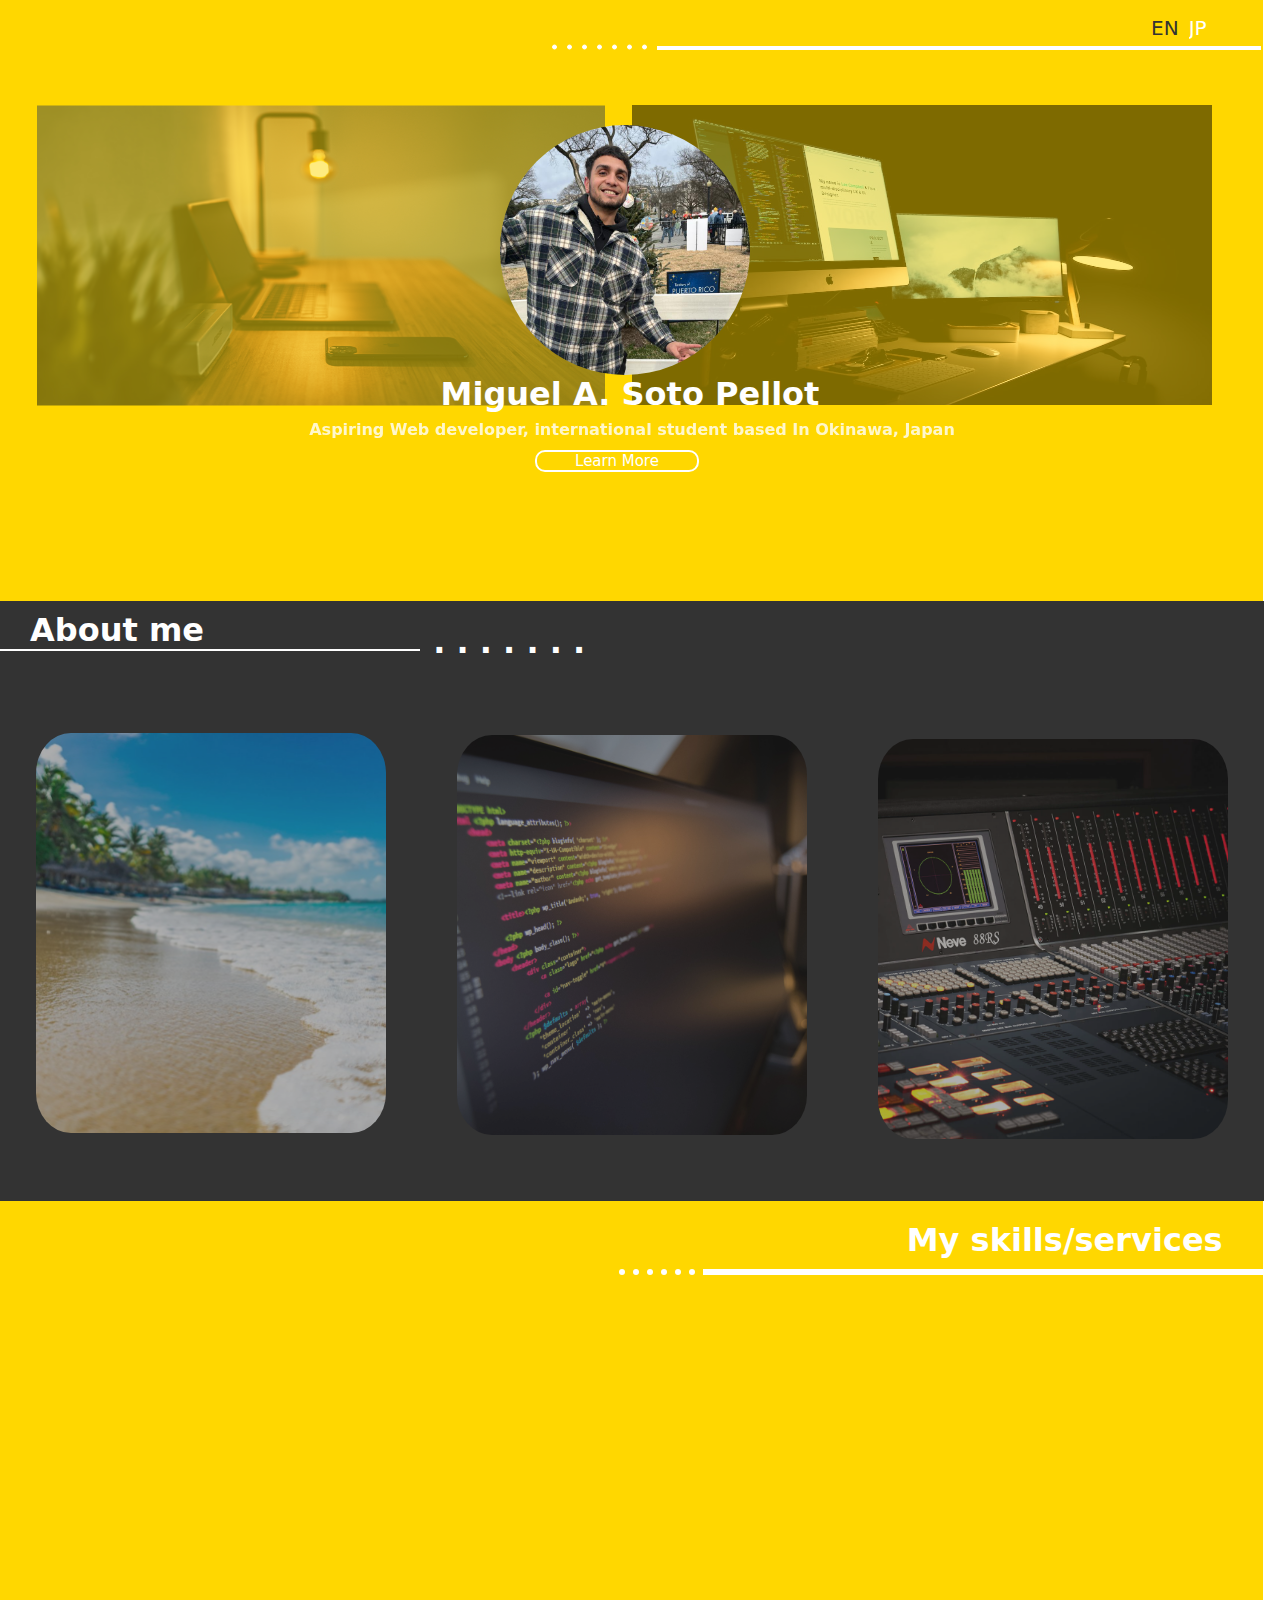
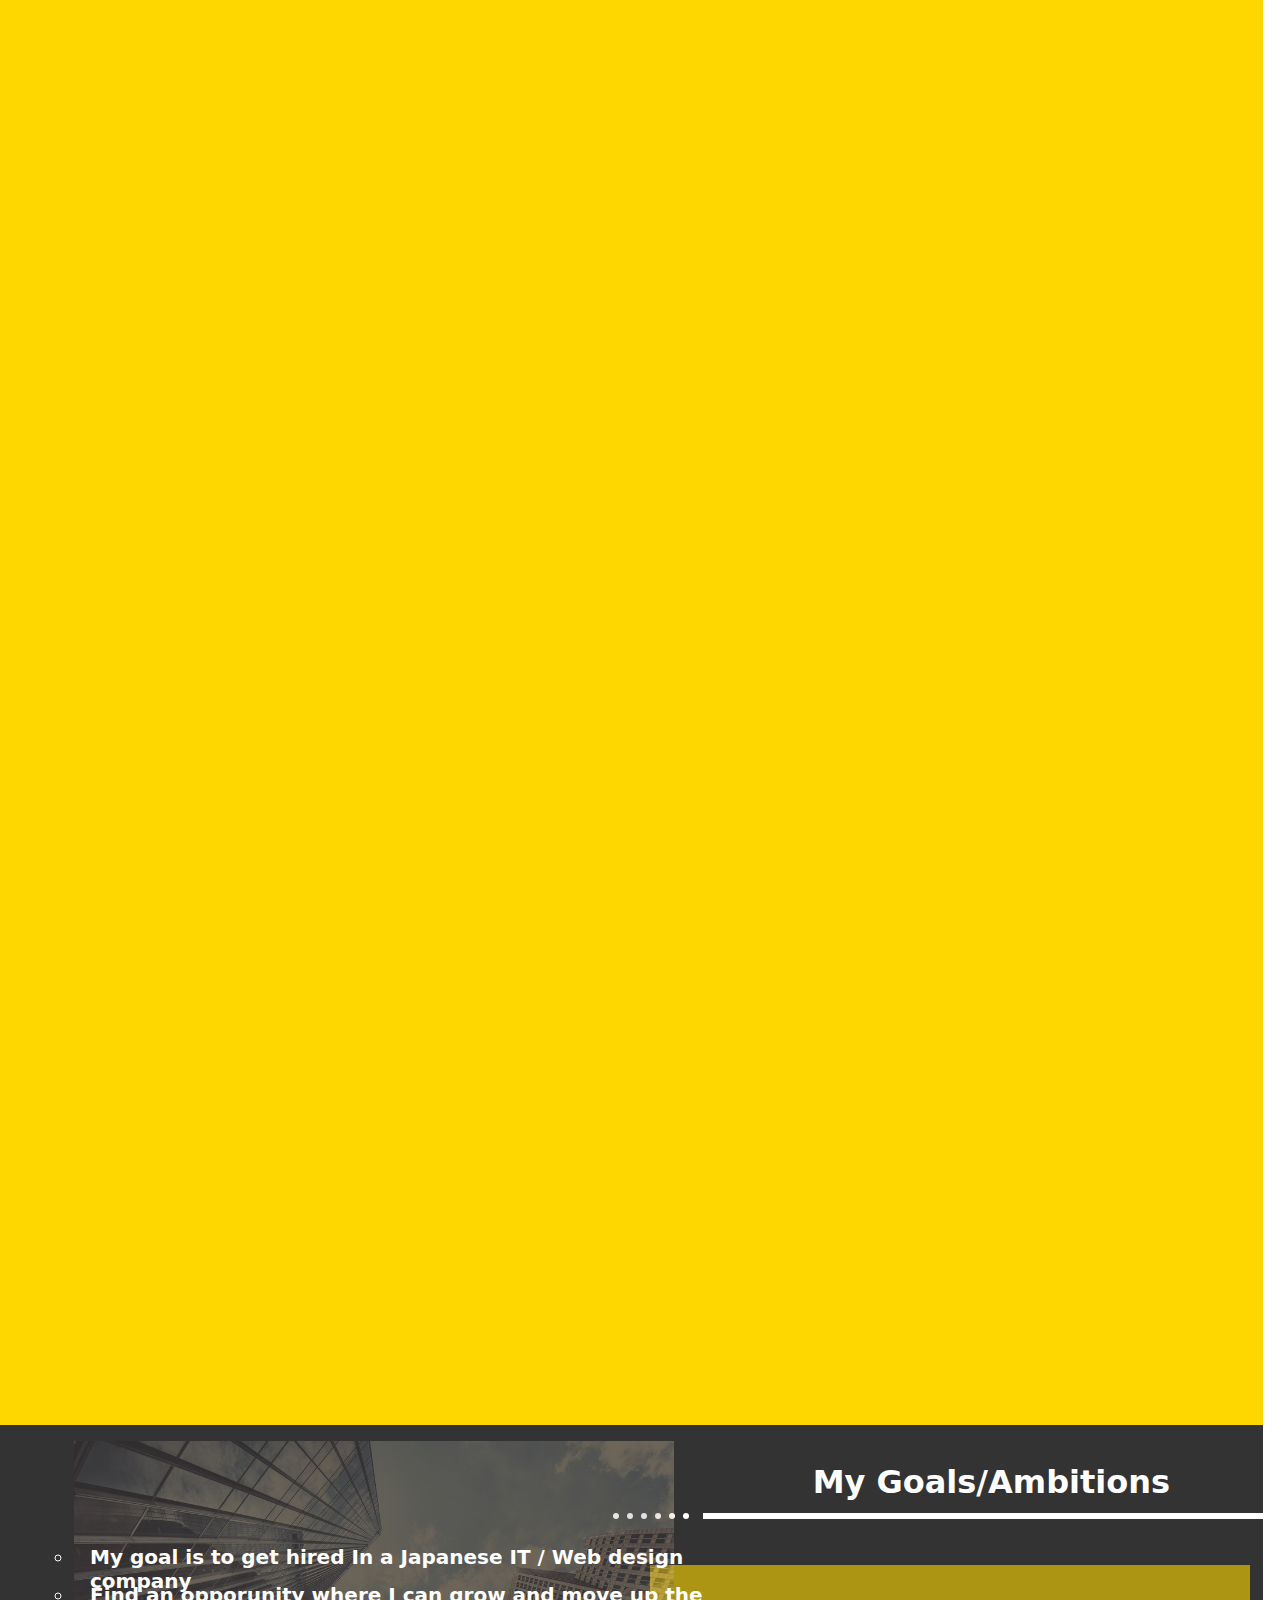
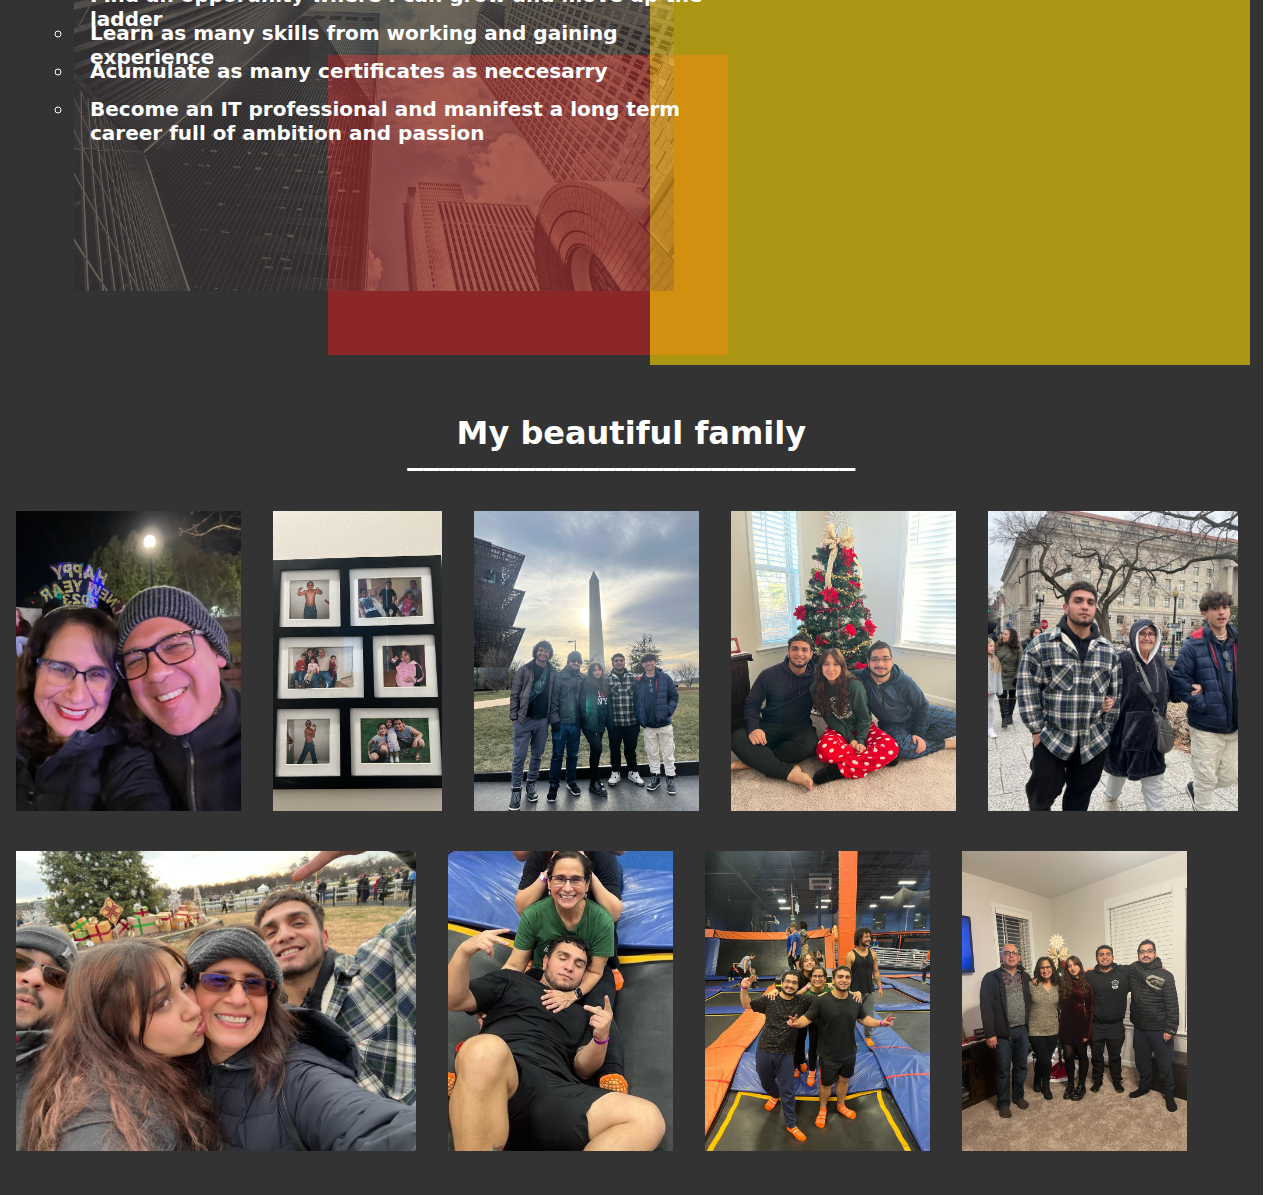
<file: index.html>
<div class="wrapper">
    <!DOCTYPE html>
    <html lang="en">

    <head>
        <meta charset="UTF-8">
        <meta http-equiv="X-UA-Compatible" content="IE=edge">
        <meta name="viewport" content="width=device-width, initial-scale=1.0">
        <link rel="stylesheet" href="Style/main-english-style.css">
        <title>Document</title>
    </head>

    <body>
        <div class="container">
            <div class="language-container">
                <div class="dots"></div>
                <div class="dots"></div>
                <div class="dots"></div>
                <div class="dots"></div>
                <div class="dots"></div>
                <div class="dots"></div>
                <div class="dots"></div>
                <div class="line"></div>
                <a href="English/index.html"><input type="button" value="EN" class="language-button"
                        id="language-select"></a>
                <a href="Japanese/index-japanese.html"><input type="button" value="JP" class="language-button"></a>
            </div>
            <div class="portrait">

            </div>
            <div class="name-description-container" style="z-index: 1;">
                <h1 class="myName">Miguel A. Soto Pellot</h1>
                <h4 class="name-description">Aspiring Web developer, international student based In Okinawa, Japan</h4>
                <a href="#middle-container" class="top-button">Learn More</a>
            </div>
            <div class="div-container">
                <img src="Pictures/remy_loz-3S0INpfREQc-unsplash.jpg" alt="" class="first-picture">
            </div>
            <div class="office-picture">
                <img src="Pictures/photo-1467232004584-a241de8bcf5d.jpg" alt="">
            </div>
        </div>
        <div class="third-container" id="middle-container">
            <div class="left">
                <h1>About me</h1>
                <div class="bottom-line"></div>
                <div class="left-container">
                    <img src="Pictures/deb45d333d0414ba3de42155789fdb4a_XL.jpg" alt="" style="z-index: -2;">
                    <div class="content-overlay">
                        <h4>Ethusiatic web developer, music producer and international student originally from Isabela,
                            Puerto Rico.
                            25 years old and currently studying web programming at the Okinawa international language
                            business college
                            here in Okinawa, Japan.
                        </h4>
                    </div>
                </div>
            </div>
            <div class="middle">
                <h1>. . . . . . .</h1>
                <div class="middle-container">
                    <img src="Pictures/510162-computer-programming.jpg" alt="">
                    <div class="content-overlay">
                        <h4>I can speak three languages such as English, Spanish and Japanese. Currently thinking about
                            studying Korean and
                            Portugenes in the future. I've been studying overseas for 4 years, throughout that time
                            i'ved studied Japanese, Business tourism and now recently Web Programming.
                            I saw a great interest in the IT world and I hope to be able to get hired into an IT company
                            or a web design company where I can implement and
                            learn new skills to help be become a greater asset for the company.
                        </h4>
                    </div>
                </div>
            </div>
            <div class="right">
                <div class="right-container">
                    <img src="Pictures/top_img05.jpg" alt="">
                    <div class="content-overlay">
                        <h4> During my free time I really like to listen and produce music. I create beats using Fl
                            studio and a keyboard to create melodies
                            with some drums and 808s. I always like to challenge myself to try and create something that
                            ive never created before and I enjoy
                            collaborating with other artists.
                        </h4>
                    </div>
                </div>
            </div>
        </div>

        <div class="fourth-container">

            <div class="fourth-container-head">
                <div class="fourth-dot-container">
                    <div class="dot"></div>
                    <div class="dot"></div>
                    <div class="dot"></div>
                    <div class="dot"></div>
                    <div class="dot"></div>
                    <div class="dot"></div>
                </div>

                <div class="fourth-line">
                    <h1>My skills/services</h1>
                </div>
            </div>

            <div class="fourth-container-body" id="fourth-container">
                <div class="image-wrapper" id="image-wrapper">
                    <img id="target-img"
                        src="Pictures/Logos/html5-js-css3-logo-png-11536003913vd86ju9pc1-transformed-transformed.png"
                        onclick="backgroundColor()" alt="">
                </div>
                <div class="image-content-container-wrapper">
                    <div class="image-content-container" id="code-layout">
                        <div class="image-content">
                            <h3> I offer services using HTML, CSS and Javascript to create interactive websites
                                for business, media, blogs, etc. I also am very passionate In asthetically pleasing web design.
                            </h3>
                        </div>
                    </div>
                </div>
            </div>
            <div class="extended-container-body">
                <div class="observer-point" id="observerPoint">
                    <div class="extended-container-content" id="extendedContainer">
                        <h3>I also have a basic understanding of Java, It's functions, data types, constructors, etc. I
                            would like to further my
                            knowledge of Java to expand my horizon In the back end side of web development. </h3>
                    </div>
                    <div class="logo-container" id="logoContainer">
                        <img src="Pictures/Logos/Java-logo-PhotoRoom.png-PhotoRoom.png" id="Logocontainer" alt="">
                    </div>
                </div>
            </div>
            <div class="ext-container-body" id="ext-containerBody">
                    <div class="ext-container-content" id="extContainerCont">
                        <h3>I am also knowledgable In using control systems such as Git to save and keep track of 
                            any changes made In projects being worked.
                        </h3>
                    </div>
                    <div class="logo-continer" id="logoContiner">
                        <img src="Pictures/Logos/1color-darkbg_2x-removebg-preview.png" alt="">
                    </div>
            </div>
            <div class="bottom-body">
                
                <div class="head-container">
                   
                    <div class="dot"></div>
                    <div class="dot"></div>
                    <div class="dot"></div>
                    <div class="dot"></div>
                    <div class="dot"></div>
                    <div class="dot"></div>
                     <div class="head-line"></div>
                     <h1>My Goals/Ambitions</h1>
                </div>
                
                <div class="photo-container">
                    <ol>
                        <li>My goal is to get hired In a Japanese IT / Web design company</li><br><br>
                        <li>Find an opporunity where I can grow and move up the ladder</li><br><br>
                        <li>Learn as many skills from working and gaining experience</li><br><br>
                        <li>Acumulate as many certificates as neccesarry</li><br><br>
                        <li>Become an IT professional and manifest a long term career full of ambition and passion</li>
                    </ol>
                    <img src="Pictures/wonderful-photo-for-skyscrapers-hd-wallpaper_1024x768.jpg" alt="">
                </div>
                <div class="yellowBox"></div>
                <div class="redBox"></div>
            </div>
            <div class="picture-body">
                <div class="bottom-title"> <br>
                    <h1>My beautiful family</h1><br>
                    <h1>____________________________</h1>
                </div>
                <div class="picture-container-body">
                    <div class="picture-container">
                        <img src="Pictures/Family photos/26e518bd-262d-4fe0-a6a0-a0829ae7df8a.jpg" alt="">
                    </div>
                    <div class="picture-container">
                        <img src="Pictures/Family photos/32D27D22-2C33-417E-A8C0-6B191502CA3D.jpg" alt="">
                    </div>
                    <div class="picture-container">
                        <img src="Pictures/Family photos/646347f3-0edd-400f-9704-bc18f2a77e3f.jpg" alt="">
                    </div>
                    <div class="picture-container">
                        <img src="Pictures/Family photos/88e383b4-f4f7-41bc-91a8-e5c3fba09b3f.jpg" alt="">
                    </div>
                    <div class="picture-container">
                        <img style="width: 250px; object-fit: cover;"
                        src="Pictures/Family photos/b6effe64-0495-4118-9478-aa425d400176.jpg" alt="">
                    </div>
                    <div class="picture-container-body" style="transform: translateY(240px);">
                        <div class="picture-container">
                            <img src="Pictures/Family photos/b88c939f-b881-4ab4-ace0-9236f669c257.jpg" alt="">
                        </div>
                        <div class="picture-container">
                            <img src="Pictures/Family photos/c79c39a9-a80b-4608-ac0f-324d7f96e474.jpg" alt="">
                        </div>
                        <div class="picture-container">
                            <img src="Pictures/Family photos/d408080f-c031-4278-bdf4-61fa37903972.jpg" alt="">
                        </div>
                        <div class="picture-container">
                            <img src="Pictures/Family photos/f16e32b8-1be7-4e3f-8c40-600a9330dc68.jpg" alt="">
                        </div>
                    </div>
                    <div class="picture-container-body">
                    </div>
                </div>
            </div>
        </div>
    </body>
    <script src="Scripts/div-movement.js"></script>
    <script src="Scripts/div-movementTwo.js"></script>
    <script src="Scripts/div-movementThree.js"></script>
    <script src="Scripts/buttonColorChange.js"></script>

    </html>


</div>
</file>
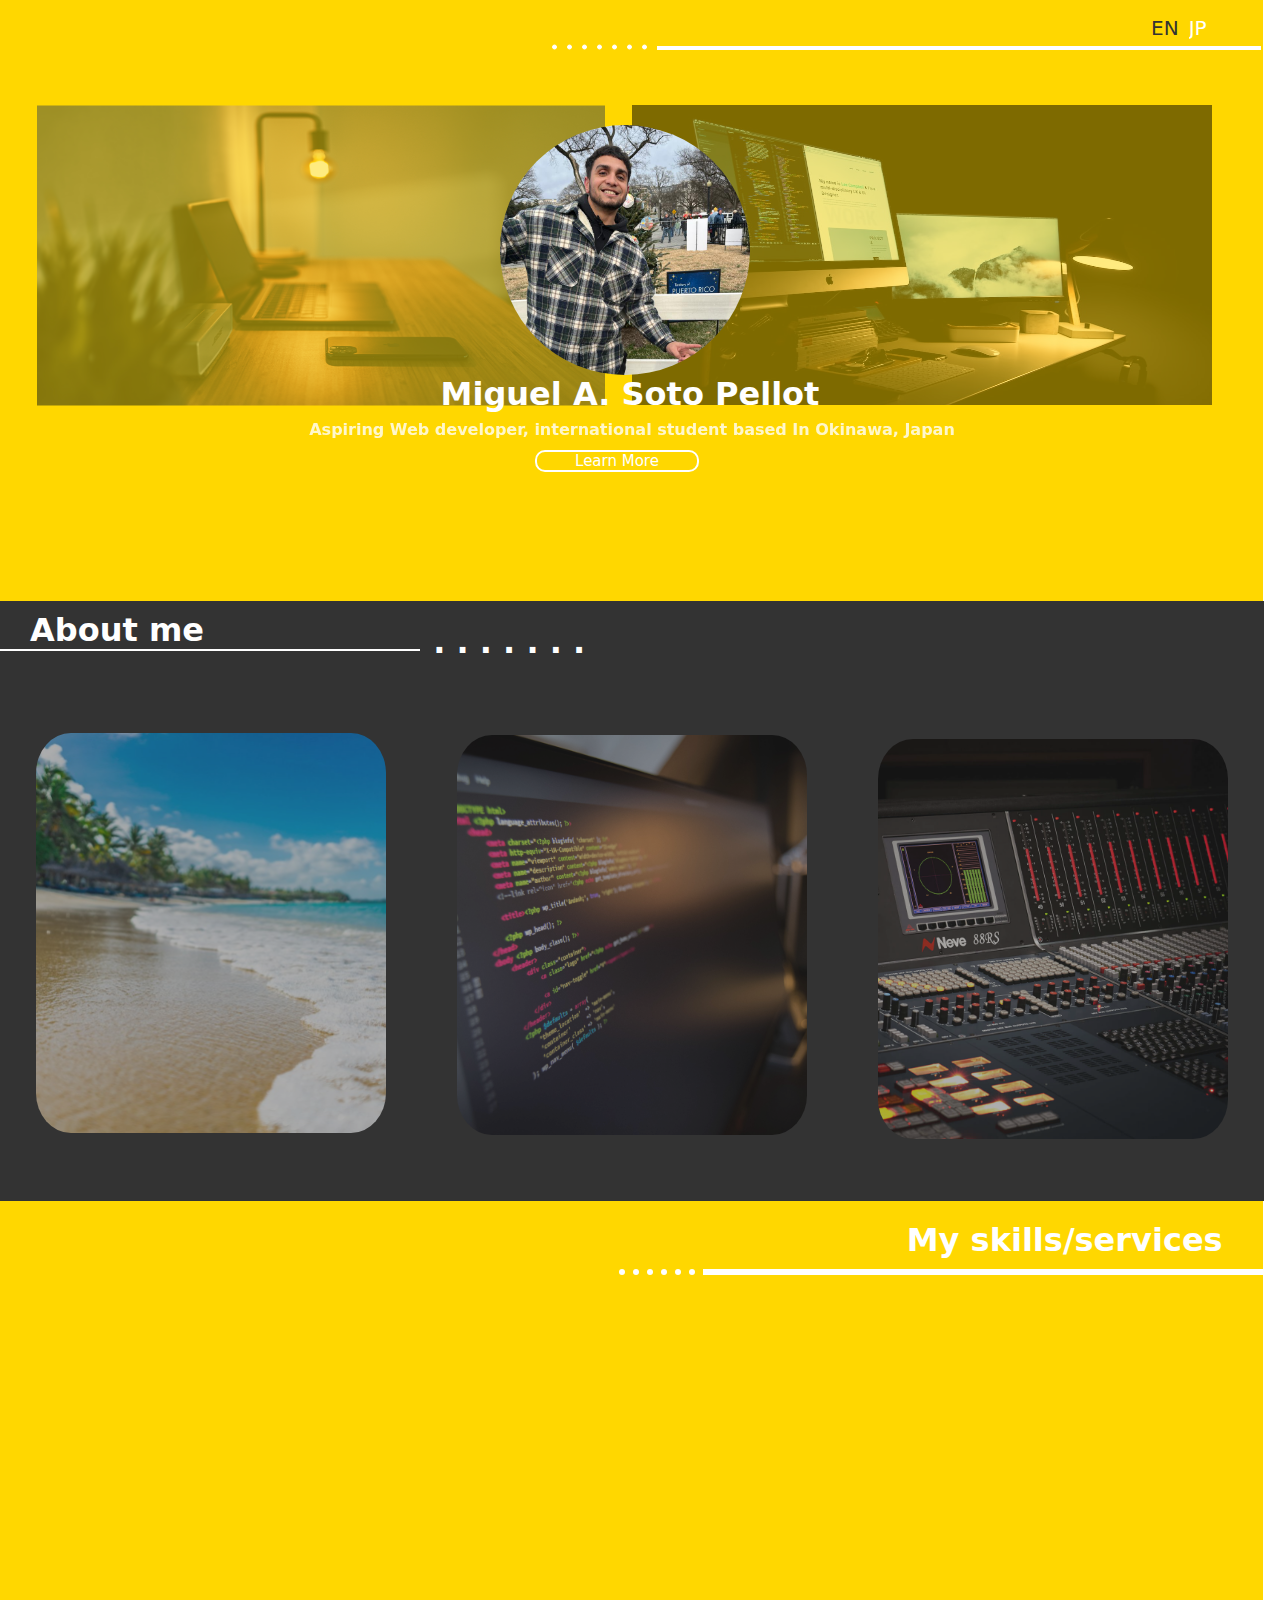
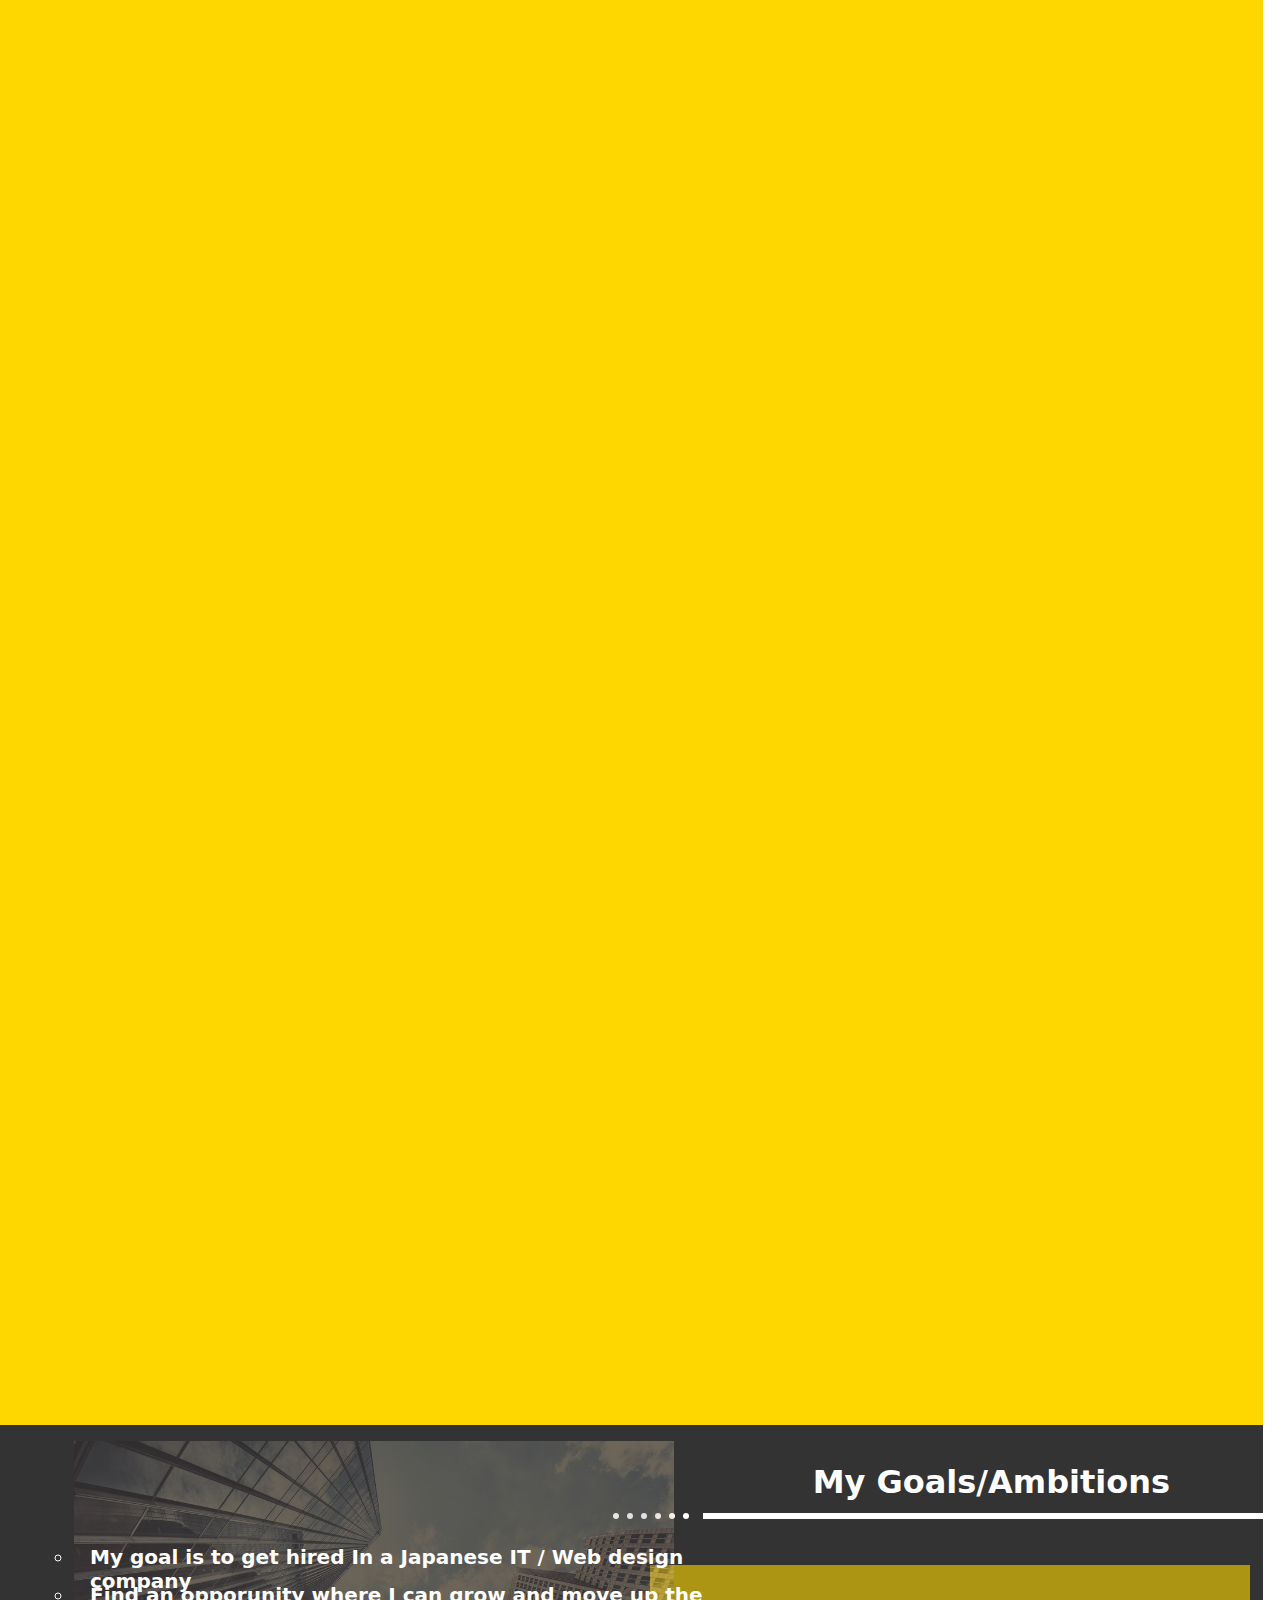
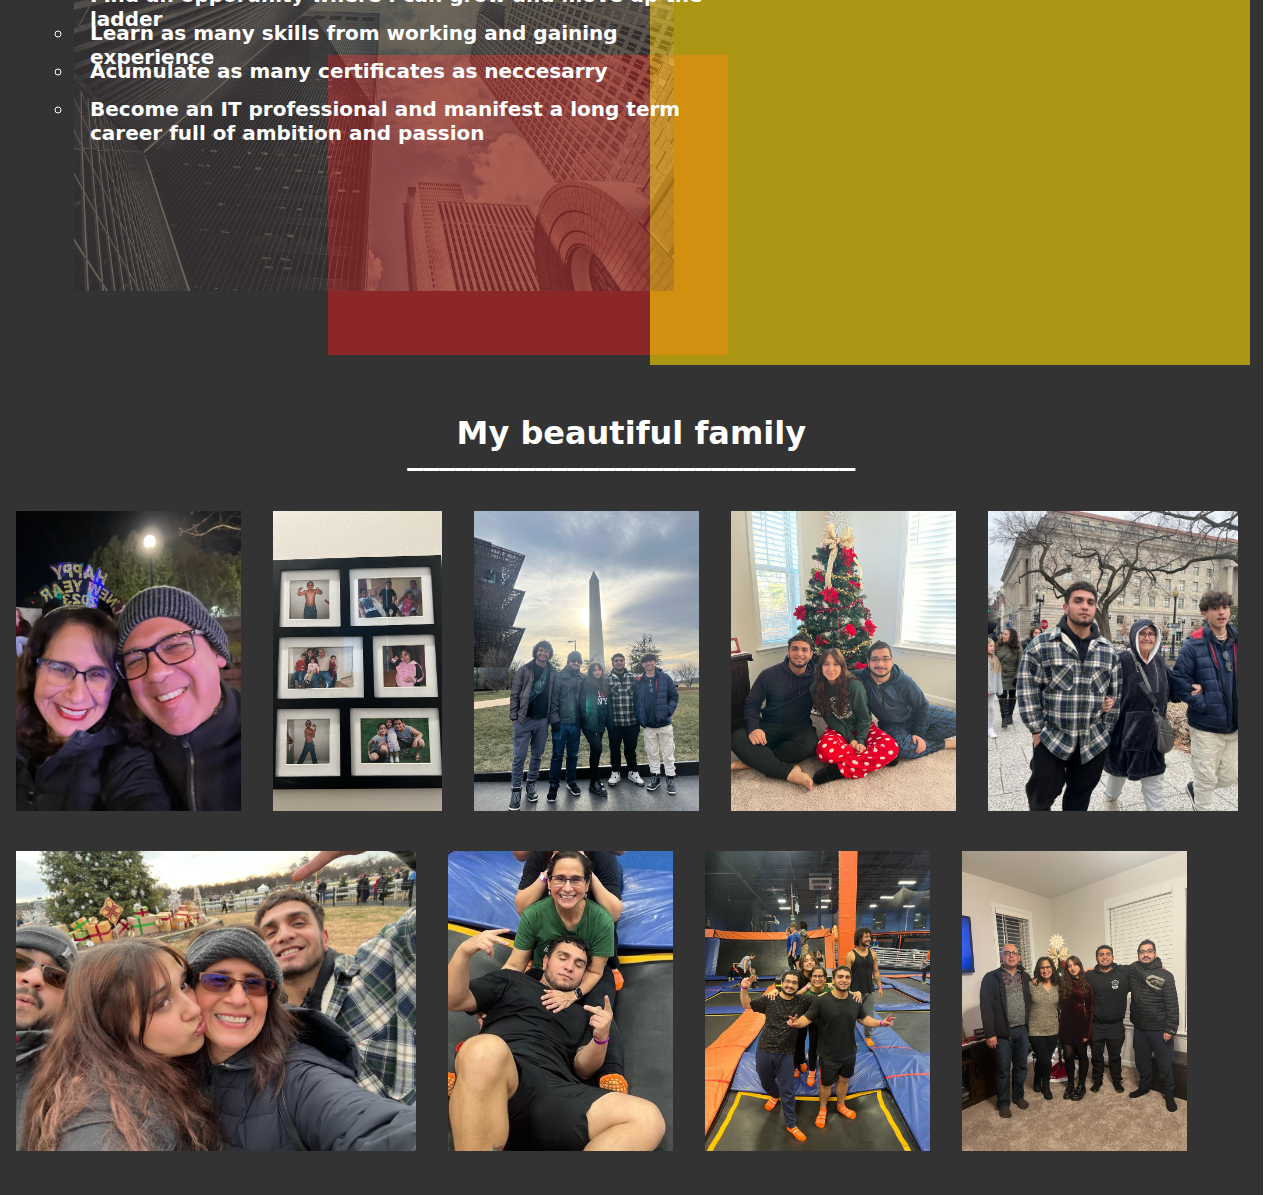
<file: English/index.html>
<div class="wrapper">
    <!DOCTYPE html>
    <html lang="en">

    <head>
        <meta charset="UTF-8">
        <meta http-equiv="X-UA-Compatible" content="IE=edge">
        <meta name="viewport" content="width=device-width, initial-scale=1.0">
        <link rel="stylesheet" href="/Style/main-english-style.css">
        <title>Document</title>
    </head>

    <body>
        <div class="container">
            <div class="language-container">
                <div class="dots"></div>
                <div class="dots"></div>
                <div class="dots"></div>
                <div class="dots"></div>
                <div class="dots"></div>
                <div class="dots"></div>
                <div class="dots"></div>
                <div class="line"></div>
                <a href="/English/index.html"><input type="button" value="EN" class="language-button"
                        id="language-select"></a>
                <a href="/Japanese/index-japanese.html"><input type="button" value="JP" class="language-button"></a>
            </div>
            <div class="portrait">

            </div>
            <div class="name-description-container" style="z-index: 1;">
                <h1 class="myName">Miguel A. Soto Pellot</h1>
                <h4 class="name-description">Aspiring Web developer, international student based In Okinawa, Japan</h4>
                <a href="#middle-container" class="top-button">Learn More</a>
            </div>
            <div class="div-container">
                <img src="/Pictures/remy_loz-3S0INpfREQc-unsplash.jpg" alt="" class="first-picture">
            </div>
            <div class="office-picture">
                <img src="/Pictures/photo-1467232004584-a241de8bcf5d.jpg" alt="">
            </div>
        </div>
        <div class="third-container" id="middle-container">
            <div class="left">
                <h1>About me</h1>
                <div class="bottom-line"></div>
                <div class="left-container">
                    <img src="/Pictures/deb45d333d0414ba3de42155789fdb4a_XL.jpg" alt="" style="z-index: -2;">
                    <div class="content-overlay">
                        <h4>Ethusiatic web developer, music producer and international student originally from Isabela,
                            Puerto Rico.
                            25 years old and currently studying web programming at the Okinawa international language
                            business college
                            here in Okinawa, Japan.
                        </h4>
                    </div>
                </div>
            </div>
            <div class="middle">
                <h1>. . . . . . .</h1>
                <div class="middle-container">
                    <img src="/Pictures/510162-computer-programming.jpg" alt="">
                    <div class="content-overlay">
                        <h4>I can speak three languages such as English, Spanish and Japanese. Currently thinking about
                            studying Korean and
                            Portugenes in the future. I've been studying overseas for 4 years, throughout that time
                            i'ved studied Japanese, Business tourism and now recently Web Programming.
                            I saw a great interest in the IT world and I hope to be able to get hired into an IT company
                            or a web design company where I can implement and
                            learn new skills to help be become a greater asset for the company.
                        </h4>
                    </div>
                </div>
            </div>
            <div class="right">
                <div class="right-container">
                    <img src="/Pictures/top_img05.jpg" alt="">
                    <div class="content-overlay">
                        <h4> During my free time I really like to listen and produce music. I create beats using Fl
                            studio and a keyboard to create melodies
                            with some drums and 808s. I always like to challenge myself to try and create something that
                            ive never created before and I enjoy
                            collaborating with other artists.
                        </h4>
                    </div>
                </div>
            </div>
        </div>

        <div class="fourth-container">

            <div class="fourth-container-head">
                <div class="fourth-dot-container">
                    <div class="dot"></div>
                    <div class="dot"></div>
                    <div class="dot"></div>
                    <div class="dot"></div>
                    <div class="dot"></div>
                    <div class="dot"></div>
                </div>

                <div class="fourth-line">
                    <h1>My skills/services</h1>
                </div>
            </div>

            <div class="fourth-container-body" id="fourth-container">
                <div class="image-wrapper" id="image-wrapper">
                    <img id="target-img"
                        src="../Pictures/Logos/html5-js-css3-logo-png-11536003913vd86ju9pc1-transformed-transformed.png"
                        onclick="backgroundColor()" alt="">
                </div>
                <div class="image-content-container-wrapper">
                    <div class="image-content-container" id="code-layout">
                        <div class="image-content">
                            <h3> I offer services using HTML, CSS and Javascript to create interactive websites
                                for business, media, blogs, etc. I also am very passionate In asthetically pleasing web design.
                            </h3>
                        </div>
                    </div>
                </div>
            </div>
            <div class="extended-container-body">
                <div class="observer-point" id="observerPoint">
                    <div class="extended-container-content" id="extendedContainer">
                        <h3>I also have a basic understanding of Java, It's functions, data types, constructors, etc. I
                            would like to further my
                            knowledge of Java to expand my horizon In the back end side of web development. </h3>
                    </div>
                    <div class="logo-container" id="logoContainer">
                        <img src="/Pictures/Logos/Java-logo-PhotoRoom.png-PhotoRoom.png" id="Logocontainer" alt="">
                    </div>
                </div>
            </div>
            <div class="ext-container-body" id="ext-containerBody">
                    <div class="ext-container-content" id="extContainerCont">
                        <h3>I am also knowledgable In using control systems such as Git to save and keep track of 
                            any changes made In projects being worked.
                        </h3>
                    </div>
                    <div class="logo-continer" id="logoContiner">
                        <img src="/Pictures/Logos/1color-darkbg_2x-removebg-preview.png" alt="">
                    </div>
            </div>
            <div class="bottom-body">
                
                <div class="head-container">
                   
                    <div class="dot"></div>
                    <div class="dot"></div>
                    <div class="dot"></div>
                    <div class="dot"></div>
                    <div class="dot"></div>
                    <div class="dot"></div>
                     <div class="head-line"></div>
                     <h1>My Goals/Ambitions</h1>
                </div>
                
                <div class="photo-container">
                    <ol>
                        <li>My goal is to get hired In a Japanese IT / Web design company</li><br><br>
                        <li>Find an opporunity where I can grow and move up the ladder</li><br><br>
                        <li>Learn as many skills from working and gaining experience</li><br><br>
                        <li>Acumulate as many certificates as neccesarry</li><br><br>
                        <li>Become an IT professional and manifest a long term career full of ambition and passion</li>
                    </ol>
                    <img src="/Pictures/wonderful-photo-for-skyscrapers-hd-wallpaper_1024x768.jpg" alt="">
                </div>
                <div class="yellowBox"></div>
                <div class="redBox"></div>
            </div>
            <div class="picture-body">
                <div class="bottom-title"> <br>
                    <h1>My beautiful family</h1><br>
                    <h1>____________________________</h1>
                </div>
                <div class="picture-container-body">
                    <div class="picture-container">
                        <img src="/Pictures/Family photos/26e518bd-262d-4fe0-a6a0-a0829ae7df8a.jpg" alt="">
                    </div>
                    <div class="picture-container">
                        <img src="/Pictures/Family photos/32D27D22-2C33-417E-A8C0-6B191502CA3D.jpg" alt="">
                    </div>
                    <div class="picture-container">
                        <img src="/Pictures/Family photos/646347f3-0edd-400f-9704-bc18f2a77e3f.jpg" alt="">
                    </div>
                    <div class="picture-container">
                        <img src="/Pictures/Family photos/88e383b4-f4f7-41bc-91a8-e5c3fba09b3f.jpg" alt="">
                    </div>
                    <div class="picture-container">
                        <img style="width: 250px; object-fit: cover;"
                        src="/Pictures/Family photos/b6effe64-0495-4118-9478-aa425d400176.jpg" alt="">
                    </div>
                    <div class="picture-container-body" style="transform: translateY(240px);">
                        <div class="picture-container">
                            <img src="/Pictures/Family photos/b88c939f-b881-4ab4-ace0-9236f669c257.jpg" alt="">
                        </div>
                        <div class="picture-container">
                            <img src="/Pictures/Family photos/c79c39a9-a80b-4608-ac0f-324d7f96e474.jpg" alt="">
                        </div>
                        <div class="picture-container">
                            <img src="/Pictures/Family photos/d408080f-c031-4278-bdf4-61fa37903972.jpg" alt="">
                        </div>
                        <div class="picture-container">
                            <img src="/Pictures/Family photos/f16e32b8-1be7-4e3f-8c40-600a9330dc68.jpg" alt="">
                        </div>
                    </div>
                    <div class="picture-container-body">
                    </div>
                </div>
            </div>
        </div>
    </body>
    <script src="/Scripts/div-movement.js"></script>
    <script src="/Scripts/div-movementTwo.js"></script>
    <script src="/Scripts/div-movementThree.js"></script>
    <script src="/Scripts/buttonColorChange.js"></script>

    </html>


</div>
</file>
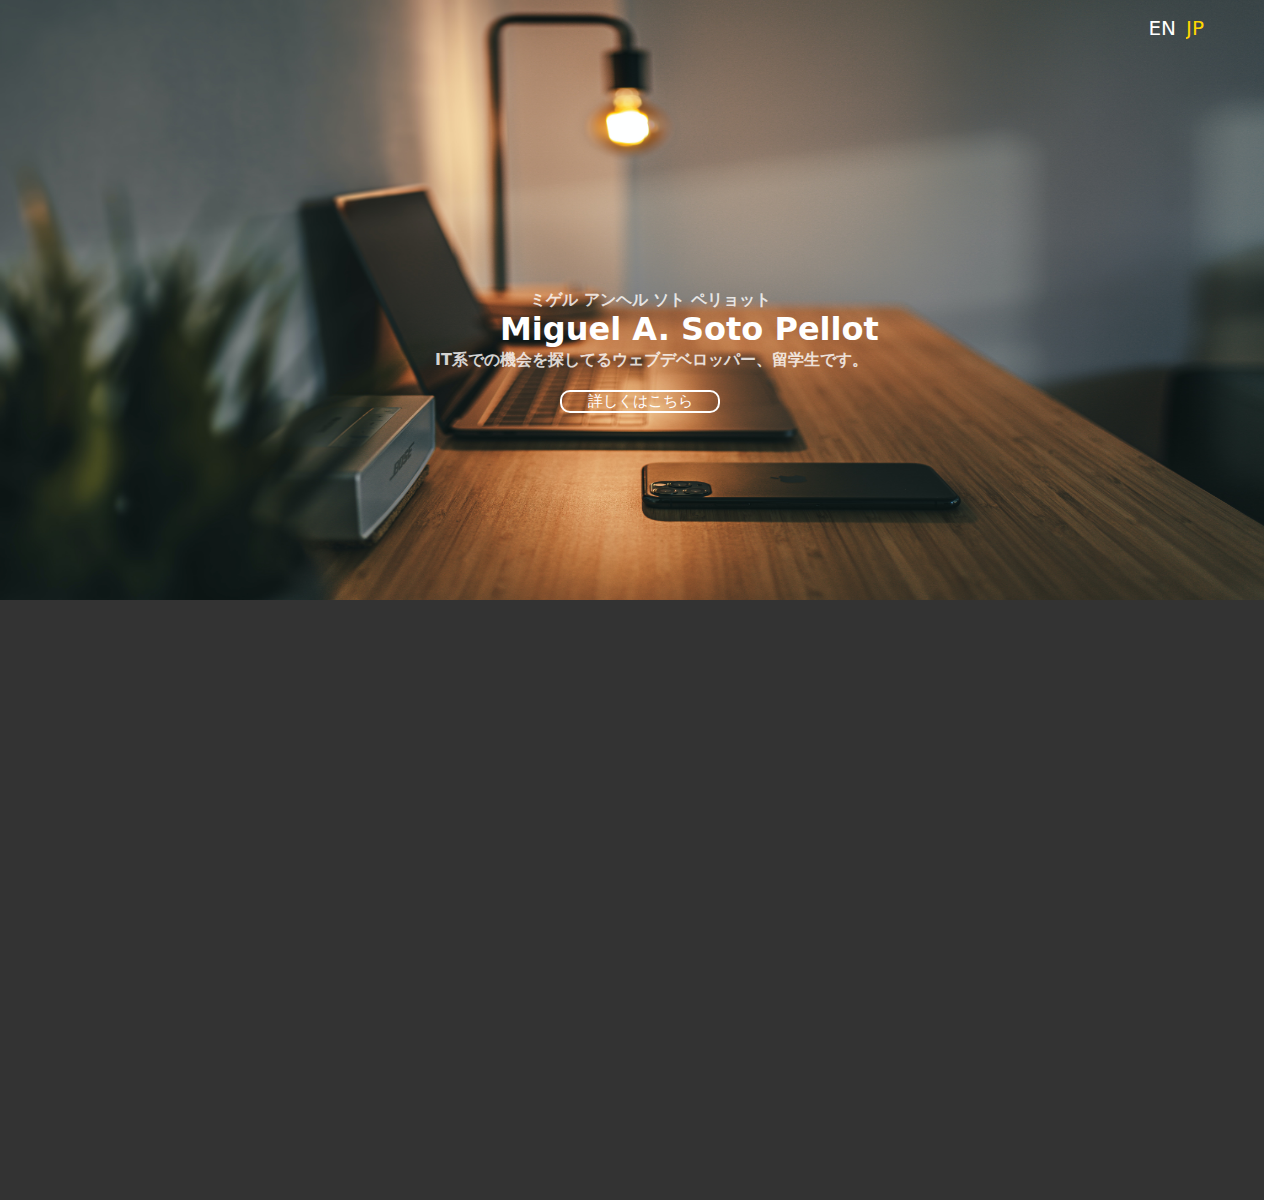
<file: Japanese/index-japanese.html>
<!DOCTYPE html>
<html lang="en">
<head>
    <meta charset="UTF-8">
    <meta http-equiv="X-UA-Compatible" content="IE=edge">
    <meta name="viewport" content="width=device-width, initial-scale=1.0">
    <link rel="stylesheet" href="/Style/main-japanese-style.css">
    <title>Document</title>
</head>
<body>
    <div class="container">
        <div class="language-container">
            <a href="/English/index.html"><input type="button" value="EN" class="language-button"></a>
            <a href="/index-japanese.html"><input type="button" value="JP" class="language-button" id="language-select"></a>
        </div>
        <div class="name-description-container">
            <h4 class="name-katakana">ミゲル アンヘル ソト ペリョット</h4>
            <h1 class="myName">Miguel A. Soto Pellot</h1>
            <h4 class="name-description">IT系での機会を探してるウェブデベロッパー、留学生です。</h4>
            <button class="top-button">詳しくはこちら</button>
        </div>
        <img src="/Pictures/remy_loz-3S0INpfREQc-unsplash.jpg" alt="" style="width: 140.4%; height: 600px;">
    </div>
    <div class="middle-container">

    </div>
</body>
</html>
</file>
<file: Style/main-english-style.css>
* {
    padding: 0;
    margin: 0;
    font-family: system-ui, -apple-system, BlinkMacSystemFont, 'Segoe UI', Roboto, Oxygen, Ubuntu, Cantarell, 'Open Sans', 'Helvetica Neue', sans-serif;
}

html {
    scroll-behavior: smooth;
    display: flex;
}

.container {
    z-index: 1;
    display: flex;
    text-align: center;
    position: relative;
    height: 601px;
    width: 140%;
    background-color: gold;

}

.myName {

    width: 400px;
    display: block;
    position: absolute;
    color: white;
    transform: translate(430px, 250px);
}

.name-description {
    position: absolute;
    position: absolute;
    color: white;
    width: 700px;
    opacity: 80%;
    transform: translate(282px, 295px);
}

.top-button {
    text-decoration: none;
    transform: translate(535px, 325px);
    position: absolute;
    width: 10rem;
    border-radius: 10px;
    border: 2px solid white;
    background-color: transparent;
    color: white;
    font-size: 15px;
}

.top-button:hover {
    background-color: white;
    color: black;
    transition: 1s;
    cursor: pointer;
}

.language-container {
    position: absolute;
    display: flex;
    flex-direction: row;
    right: 30px;
    padding: 1rem;
    z-index: 2;
}

.language-button {
    z-index: 1;
    position: relative;
    margin-right: 10px;
    border: none;
    font-size: 20px;
    background-color: transparent;
    color: white;
    transition: 1s;
}

.dots {
    border: 1.5px solid white;
    height: 3px;
    width: 3px;
    background-color: white;
    border-radius: 100%;
    margin: 5px;
    transform: translate(105px, 23.5px);
}

.dots2 {
    border: 1.5px solid white;
    height: 3px;
    width: 3px;
    margin: 5px;
    padding: 0;
    border-radius: 100%;
    background-color: white;
    transform: translate(-5, 46.5px);
}

.language-button:hover {
    cursor: pointer;
    color: grey;
    transition: 1s;
}

#language-select {
    color: #333333;
}

.name-description-container {
    transform: translate(50%, 125px);
}

.portrait {
    z-index: 2;
    left: 38%;
    transform: translate(8%, 50%);
    position: absolute;
    height: 250px;
    width: 250px;
    border-radius: 100%;
    background-image: url(../Pictures/b06e11df-fb3e-4ad8-a931-cff4d3a7217d.jpg);
    background-size: cover;
    transition: all .5s ease;
    filter:contrast(1);
}

.portrait:hover {
    cursor: pointer;
    height: 300px;
    width: 300px;
    transform: translate(-10px,80px);
    transition: all .5s ease;
}

.wrapper {
    margin-left: auto;
    margin-right: auto;
    width: 901.9px;
}

.first-picture {
    top: 30px;
    width: 90%;
    height: 300px;
    position: relative;
    top: 35%;
    z-index: -2;
    left: 5px;
}

.first-picture:hover {
    cursor: pointer;
    opacity: 100%;
    transition: 1s;
}

.office-picture {
    position: relative;
    overflow: hidden;
    height: 300px;
    top: 17.5%;
    transform: translateX(1px);
    z-index: -2;
    opacity: 50%;
    transition: 1s;
}

.office-picture:hover {
    opacity: 100%;
    transition: 1s;
    cursor: pointer;
}

.office-picture img {
    z-index: -2;
    height: 300px;
    width: 580px;
}

.div-container {
    height: 0;
    z-index: -2;
    width: 50%;
    opacity: 50%;
    transition: 1s;
    transform: translateY(105.5px);
}

.div-container:hover {
    opacity: 100%;
    transition: 1s;
}


.third-container {
    height: 600px;
    background-color: #333333;
    width: 140.1%;
    display: flex;
}

.title {
    z-index: 1;
    color: white;
    margin: 0 auto;
    width: 0;
    height: 60px;
    padding: 0;
}

.line {
    transform: translate(110px, 30px);
    border: 2px solid white;
    width: 600px;
    height: 0;
}

.bottom-line {
    transform: translateY(10px);
    width: 99.2%;
    border: 1.5px solid white;
}

.right {
    right: 0;
    width: 1000px;
    height: 605px;
}

.right-container>img {
    width: 350px;
    margin: 0 auto;
    height: 400px;
    object-fit: cover;
    display: block;
    transform: translateY(34.5%);
    border-radius: 10%;
    opacity: 60%;
}

.right-container>.content-overlay {
    transform: translate(33px, -262px);
}

.left-container>img {
    transform: translateY(23%);
    display: block;
    object-fit: cover;
    height: 400px;
    width: 350px;
    margin: 0 auto;
    border-radius: 10%;
    opacity: 60%;
}

.content-overlay {
    background-color: #333333;
    position: absolute;
    width: 355px;
    height: 400px;
    transform: translate(34px, -77%);
    border-radius: 10%;
    opacity: 0%;
    transition: .3s ease-in;
    cursor: pointer;
}

.content-overlay:hover {
    opacity: 70%;
    transition: .3s ease-in;
    cursor: pointer;
}


.content-overlay>h4 {
    padding: 20px;
    color: white;
}

.middle {
    padding: 0;
    margin-top: 0;
    width: 1000px;
    height: 605px;
}

.middle-container>img {
    transform: translateY(24%);
    display: block;
    margin: 0 auto;
    height: 400px;
    width: 350px;
    object-fit: cover;
    border-radius: 10%;
    opacity: 60%;
}

.middle>h1 {
    color: white;
    transform: translate(12px, 22px);
}

.middle-container>.content-overlay {
    transform: translate(35px, -304px);
}

.left {
    padding: 0;
    margin-top: 0;
    width: 1000px;
    height: 605px;
}

.left>h1 {
    top: 10px;
    position: relative;
    color: white;
    left: 30px;
}

.left>.content-container {
    height: 500px;
    width: 350px;
    background-color: blue;
}

.dot-container {
    width: 400px;
    display: flex;
    transform: translate(455px, 31px);
    height: 20px;
}

.third-container .line {
    transform: translate(259px, 60px);
}

.line h1 {
    transform: translate(300px, -50px);
    color: white;
    width: 300px;
    outline: #333333;
}

.right-black {
    transform: translateY(100px);
    height: 400px;
    border: 3px solid white;
    width: 700px;
    background-color: #333333;
    position: absolute;
    right: 10px;
}

.right-black h4 {
    padding: 2rem;
    color: white;
}

.fourth-container {
    width: 140%;
    background-color: gold;
    transition: 1s ease;
}

.fourth-container-head {
    transform: translateY(20px);
    display: flex;
    gap: .5rem;
    width: fit-content;
    margin-left: auto;
}

.fourth-dot-container {
    margin-top: 3rem;
    display: flex;
    gap: .5rem;
}

.fourth-dot-container>.dot {
    width: 6px;
    height: 6px;
    background-color: white;
    border-radius: 50%;
}

.fourth-line {
    width: 35rem;
    border-bottom: 6px solid white;
    text-align: right;
    color: white;
}

.fourth-line h1 {
    transform: translateX(-40px);
}

.fourth-container-body {
    width: 100%;
    height: 550px;
    display: flex;
    justify-content: space-around;
    align-items: center;
}

.fourth-container-body>div {
    flex: 0 0 48%;
}

.image-wrapper {
    height: 550px;
    position: relative;
    display: flex;
    justify-content: center;
    align-items: center;
    overflow: hidden;
}

.image-content-container-wrapper {
    height: 236px;
    position: relative;
    overflow: hidden;
}

.image-content-container {
    left: 100%;
    position: relative;
    height: inherit;
    display: flex;
    justify-content: center;
    align-items: center;
    transition: all 1s ease;
}

.image-content-container.slideIn {
    left: 0;
}

.extended-container-content.slideRight {
    right: 0%;
}

.image-content h3 {
    color: white;
}

#target-img {
    position: absolute;
    left: 50%;
    bottom: -150%;
    height: 350px;

    box-shadow: 10px 8px 10px #333333;
    transform: translate(-50%, -30%);
    background-color: white;
    border-radius: 4rem;

    transition: all 1s ease;
}

#target-img:hover {
    cursor: pointer;
    height: 400px; 
    transition: all 1s ease;
}

#target-img.push-up {
    bottom: 0;
}



/*--------------------------------------------------------------------------------*/

.observer-point {
    height: 610px;
    width: 100%;
    position: relative;
}

.extended-container-body {
    width: 100%;
    height: 610px;
    display: flex;
    overflow: hidden;
}

.extended-container-content {
    transform: translateX(40px);
    right: 100%;
    display: flex;
    height: 50px;
    width: 600px;
    top: 300px;
    position: relative;
    transition: all 1s ease;
}

.extended-container-content h3{
    color: white;
}

.logo-container {
    overflow: hidden;
    top: 25%;
    height: 428px;
    right: 0;
    position: absolute;
}
.logo-container img {
    transition: all 1s ease;
    bottom: -100%;
    position: relative;
    height: 300px;
}

#logoContainer.move-up {
    bottom: 0;
}
/*------------------------------------------------------*/
.ext-container-body {
    width: 100%;
    height: 610px;
    display: flex;
    position: relative;
    overflow: hidden;
}
.ext-container-content {
    display: flex;
    width: 500px;
    height: 50px;
    right: -300%;
    position: relative;
    top: 50%;
    transition: all 1s ease;
}

#extContainerCont.slideLeft {
    right: -50%;
}

.ext-container-content h3 {
    color: white;
    transition: all 1s ease;
}

.logo-continer {
    top: 600px;
    position: relative;
    height: 150px;
    left: -450px;
    transition: all 1s ease;
}

.logo-continer img {
    height: 170px;
}

#logoContiner.slideUp {
    top: 250px;
}

/*--------------------------------------------------------------------------------------*/

.bottom-body {
    background-color: #333333;
    width: 100%;
    height: 570px;
    display: flex;
    position: relative;
    overflow: hidden;
    z-index: 1;
}

.photo-container {
    z-index: 1;
    position: absolute;
    padding: 4rem;
    position: relative;
}

.photo-container img {
    height: 450px;
    opacity: 30%;
    transform: translate(10px,-200px);
}

.head-container {
    position: absolute;
    width: 700px;
    right: 0;
    height: 200px;
}

.photo-container ol li {
    font-size: 20px;
    font-weight: bold;
    transform: translate(10px, 40px);
    list-style: circle;
    position: absolute;
    z-index: 2;
    color: white;
    padding: 1rem;
}

.head-container {
    margin-top: 3rem;
    display: flex;
    gap: .5rem;
}

.head-container h1 {
    transform: translate(250px,-10px);
    color: white;
}

.head-container>.dot {
    transform: translate(50px, 40px);
    width: 6px;
    height: 6px;
    background-color: white;
    border-radius: 50%;
}

.head-line {
    top: 40px;
    right: 0;
    width: 35rem;
    border-bottom: 6px solid white;
    text-align: right;
    color: white;
    position: absolute;
}

.yellowBox {
    transform: translate(650px, 140px);
    height: 400px;
    width: 600px;
    background-color: gold;
    opacity: 60%;
    z-index: -1;
    position: absolute;
}

.redBox {
    transform: translate(-400px, 230px);
    height: 300px;
    width: 400px;
    background-color: firebrick;
    z-index: -2;
    opacity: 70%;
    position: relative;
}

.bottom-title h1{
    color: white;
    position: absolute;
    width: 100%;
    display: block;
    text-align: center;
    height: 100px;
}

.bottom-body h1 {
    margin: 0 auto;
    position: absolute;
    color: white;
}

.picture-container-body {
    top: 100px;
    position: absolute;
    display: flex;
    width: 100%;
    height: 200px;
}   

.picture-container {
    height: 285px;
    flex-direction: row;
    padding: 1rem;
}
.picture-container:hover {
    cursor: pointer;
    transform: scale(1.1);
    transition: all .5s ease;
}

.picture-container img {
    height: 300px;
}

.picture-container img:hover {
    cursor: pointer;
    transform: scale(1.1);
    transition: all .5s ease;
}
 .picture-body {
    background-color: #333333;
    width: 100%;
    height: 800px;
    display: flex;
    flex-direction: row;
    position: relative;
    overflow: hidden;
    z-index: 1;
 }
</file>
<file: Style/main-japanese-style.css>
* {
    padding: 0;
    margin: 0;
    font-family: system-ui, -apple-system, BlinkMacSystemFont, 'Segoe UI', Roboto, Oxygen, Ubuntu, Cantarell, 'Open Sans', 'Helvetica Neue', sans-serif;
}

html {
    scroll-behavior: smooth;
    display: flex;
}
.container {
    text-align: center;
    position: relative;
    width: 100%;   
    height: 600px;
}
.myName {
    position: absolute;
    color: white;
    transform: translate(500px,250px);
}

.name-description {
    position: absolute;
    color: white;
    transform: translate(435px,290px);
    opacity: 80%;
}

.top-button {
    top: 330px;
    right: 180px;
    position: absolute;
    width: 10rem;
    border-radius: 10px;
    border: 2px solid white;
    background-color: transparent;
    color: white;
    font-size: 15px;
}

.top-button:hover {
    background-color: white;
    color: black;
    transition: 1s;
    cursor: pointer;
}

.middle-container {
    width: 140.4%;
    height: 600px;
    background-color: #333333;
}

.language-container {
    position: absolute;
    transform: translate();
    display: flex;
    flex-direction: row;
    right: -330px;
    padding: 1rem;
}

.language-button {
    margin-right: 10px;
    border: none;
    font-size: 20px;
    background-color: transparent;
    color: white;
}

.language-button:hover {
    cursor: pointer;
    color: gold;
    transition: 1s;
}

#language-select {
    color: gold;
}

.name-katakana {
    position: absolute;
    color: white;
    transform: translate(530px,230px);
    opacity: 80%;
}

.name-description-container {
    transform: translateY(60px);
}
</file>
